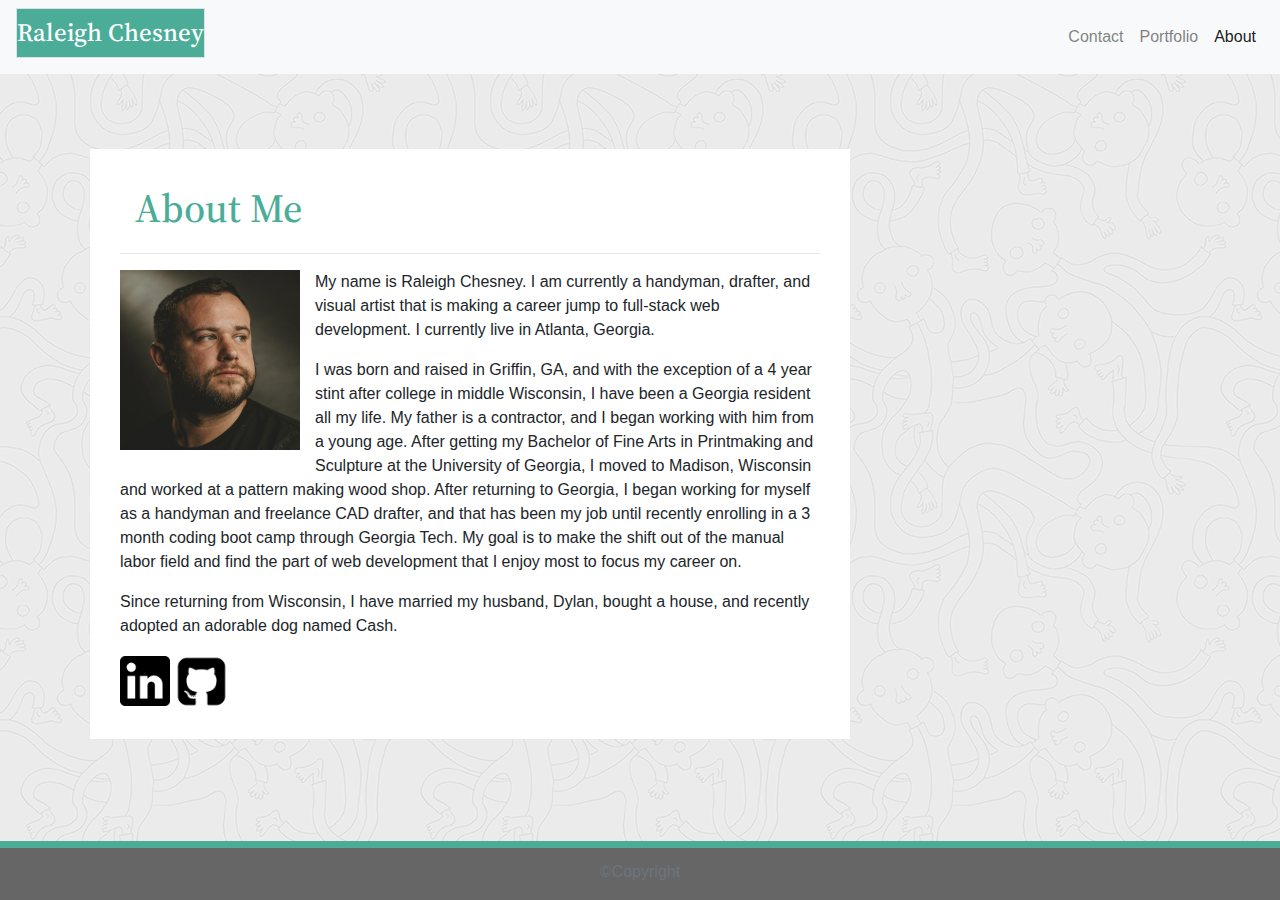
<file: index.html>
<!DOCTYPE html>
<!--[if lt IE 7]>      <html class="no-js lt-ie9 lt-ie8 lt-ie7"> <![endif]-->
<!--[if IE 7]>         <html class="no-js lt-ie9 lt-ie8"> <![endif]-->
<!--[if IE 8]>         <html class="no-js lt-ie9"> <![endif]-->
<!--[if gt IE 8]><!-->
<html lang="en" class="no-js">
  <!--<![endif]-->
  <head>
    <meta charset="utf-8" />
    <meta http-equiv="X-UA-Compatible" content="IE=edge" />
    <title>My First Portfolio</title>
    <meta name="description" content="" />
    <meta name="viewport" content="width=device-width, initial-scale=1" />
    <!-- Bootstrap Link -->
    <link
      rel="stylesheet"
      href="https://stackpath.bootstrapcdn.com/bootstrap/4.5.2/css/bootstrap.min.css"
      integrity="sha384-JcKb8q3iqJ61gNV9KGb8thSsNjpSL0n8PARn9HuZOnIxN0hoP+VmmDGMN5t9UJ0Z"
      crossorigin="anonymous"
    />
    <!-- Local CSS Link -->
    <link rel="stylesheet" type="text/css" href="./assets/style.css" />
    <!-- Google Fonts -->
    <link
      href="https://fonts.googleapis.com/css2?family=Source+Serif+Pro:wght@600&display=swap"
      rel="stylesheet"
    />
  </head>
  <body>
    <!-- Nav bar - with collapsing button and links to about me, portfolio, and contact page -->
    <nav class="navbar navbar-expand-lg navbar-light bg-light">
      <h1 class="navbar-brand border text-white titlefonts">Raleigh Chesney</h1>
      <button
        class="navbar-toggler"
        type="button"
        data-toggle="collapse"
        data-target="#navbarNavAltMarkup"
        aria-controls="navbarNavAltMarkup"
        aria-expanded="false"
        aria-label="Toggle navigation"
      >
        <span class="navbar-toggler-icon"></span>
      </button>
      <div class="collapse navbar-collapse" id="navbarNavAltMarkup">
        <div class="navbar-nav ml-auto">
          <a class="nav-link" href="./contact.html">Contact</a>
          <a class="nav-link" href="./portfolio.html">Portfolio</a>
          <a class="nav-link active" href="./index.html">About</a>
        </div>
      </div>
    </nav>
    <!-- Main Content - about me section with profile image and personal bio -->
    <main class="container">
      <section class="row">
        <section class="col-sm-8 main-content">
          <h2>About Me</h2>
          <hr />
          <article>
            <img
              class="img-fluid"
              id="portrait"
              src="./assets/images/about_me_photo.png"
              alt="Portrait of Raleigh Chesney"
            />
            <p>
              My name is Raleigh Chesney. I am currently a handyman, drafter,
              and visual artist that is making a career jump to full-stack web
              development. I currently live in Atlanta, Georgia.
            </p>
            <p>
              I was born and raised in Griffin, GA, and with the exception of a
              4 year stint after college in middle Wisconsin, I have been a
              Georgia resident all my life. My father is a contractor, and I
              began working with him from a young age. After getting my Bachelor
              of Fine Arts in Printmaking and Sculpture at the University of
              Georgia, I moved to Madison, Wisconsin and worked at a pattern
              making wood shop. After returning to Georgia, I began working for
              myself as a handyman and freelance CAD drafter, and that has been
              my job until recently enrolling in a 3 month coding boot camp
              through Georgia Tech. My goal is to make the shift out of the
              manual labor field and find the part of web development that I
              enjoy most to focus my career on.
            </p>
            <p>
              Since returning from Wisconsin, I have married my husband, Dylan,
              bought a house, and recently adopted an adorable dog named Cash.
            </p>
            <a href="https://www.linkedin.com/in/raleigh-chesney/"
              ><img
                id="linked" class="img-fluid"
                src="./assets/images/linkedin.png"
                alt="logo icon link to Raleigh Chesney's Linkedin"
            /></a>
            <a href="https://github.com/raleighc"
              ><img
                id="ghub" class="img-fluid"
                src="./assets/images/github.png"
                alt="logo icon link to Raleigh Chesney's GitHub"
            /></a>
          </article>
        </section>
      </section>
    </main>
    <!-- Footer - copyright info -->
    <footer class="footer">
      <p>©Copyright</p>
    </footer>
    <!-- jQuery first, then Popper.js, then Bootstrap JS -->
    <script
      src="https://code.jquery.com/jquery-3.5.1.slim.min.js"
      integrity="sha384-DfXdz2htPH0lsSSs5nCTpuj/zy4C+OGpamoFVy38MVBnE+IbbVYUew+OrCXaRkfj"
      crossorigin="anonymous"
    ></script>
    <script
      src="https://cdn.jsdelivr.net/npm/popper.js@1.16.1/dist/umd/popper.min.js"
      integrity="sha384-9/reFTGAW83EW2RDu2S0VKaIzap3H66lZH81PoYlFhbGU+6BZp6G7niu735Sk7lN"
      crossorigin="anonymous"
    ></script>
    <script
      src="https://stackpath.bootstrapcdn.com/bootstrap/4.5.2/js/bootstrap.min.js"
      integrity="sha384-B4gt1jrGC7Jh4AgTPSdUtOBvfO8shuf57BaghqFfPlYxofvL8/KUEfYiJOMMV+rV"
      crossorigin="anonymous"
    ></script>
  </body>
</html>
</file>
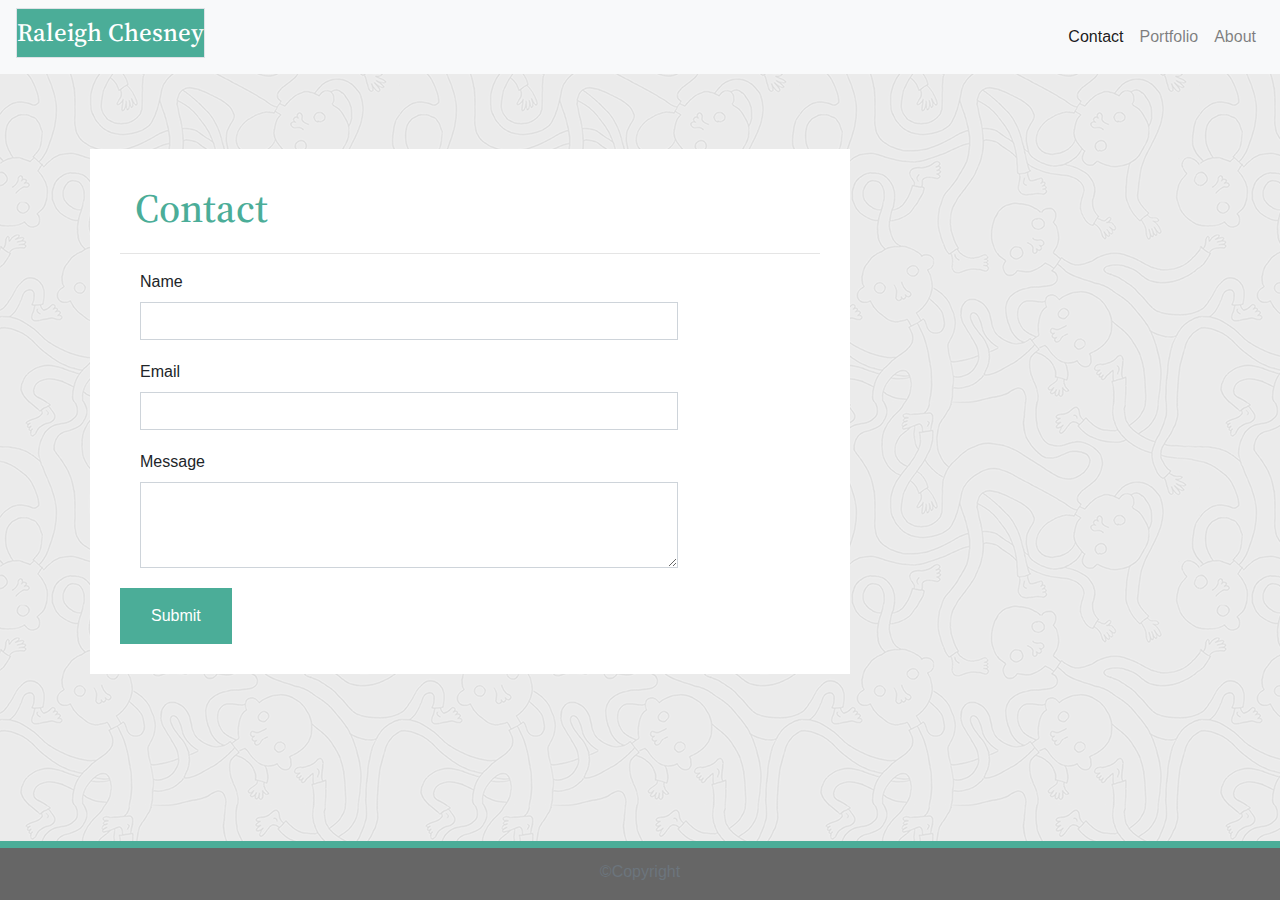
<file: contact.html>
<!DOCTYPE html>
<!--[if lt IE 7]>      <html class="no-js lt-ie9 lt-ie8 lt-ie7"> <![endif]-->
<!--[if IE 7]>         <html class="no-js lt-ie9 lt-ie8"> <![endif]-->
<!--[if IE 8]>         <html class="no-js lt-ie9"> <![endif]-->
<!--[if gt IE 8]><!-->
<html lang="en" class="no-js">
  <!--<![endif]-->
  <head>
    <meta charset="utf-8" />
    <meta http-equiv="X-UA-Compatible" content="IE=edge" />
    <title>My First Portfolio</title>
    <meta name="description" content="" />
    <meta name="viewport" content="width=device-width, initial-scale=1" />
    <!-- Bootstrap Link -->
    <link
      rel="stylesheet"
      href="https://stackpath.bootstrapcdn.com/bootstrap/4.5.2/css/bootstrap.min.css"
      integrity="sha384-JcKb8q3iqJ61gNV9KGb8thSsNjpSL0n8PARn9HuZOnIxN0hoP+VmmDGMN5t9UJ0Z"
      crossorigin="anonymous"
    />
    <!-- Local CSS Link -->
    <link rel="stylesheet" type="text/css" href="./assets/style.css" />
    <!-- Google Fonts -->
    <link
      href="https://fonts.googleapis.com/css2?family=Source+Serif+Pro:wght@600&display=swap"
      rel="stylesheet"
    />
  </head>
  <body>
    <!-- Nav bar - with collapsing button and links to about me, portfolio, and contact page -->
    <nav id="navcolor" class="navbar navbar-expand-lg navbar-light bg-light">
      <h1 class="navbar-brand border text-white titlefonts">Raleigh Chesney</h1>
      <button
        class="navbar-toggler"
        type="button"
        data-toggle="collapse"
        data-target="#navbarNavAltMarkup"
        aria-controls="navbarNavAltMarkup"
        aria-expanded="false"
        aria-label="Toggle navigation"
      >
        <span class="navbar-toggler-icon"></span>
      </button>
      <div class="collapse navbar-collapse" id="navbarNavAltMarkup">
        <div class="navbar-nav ml-auto">
          <a class="nav-link active" href="./contact.html">Contact</a>
          <a class="nav-link" href="./portfolio.html">Portfolio</a>
          <a class="nav-link" href="./index.html">About</a>
        </div>
      </div>
    </nav>
    <!-- Main Content - form to submit name, email, and message -->
    <main class="container">
      <section class="row">
        <section class="col-sm-8 main-content">
          <h2>Contact</h2>
          <hr />
          <!-- name, email, and message form -->
          <form>
            <div class="row">
              <div class="col-md-10">
                <div class="form-group">
                  <label for="inputName">Name</label>
                  <input type="text" class="form-control square" id="inputName" />
                </div>
                <div class="form-group">
                  <label for="inputEmail">Email</label>
                  <input type="text" class="form-control square" id="inputEmail" />
                </div>
                <div class="form-group">
                  <label for="messageTextArea">Message</label>
                  <textarea
                    class="form-control square"
                    id="messageTextArea"
                    rows="3"
                  ></textarea>
                </div>
              </div>
            </div>
            <button type="submit" id="submitbutton" class="btn btn-primary square">Submit</button>
          </form>
        </section>
      </section>
    </main>
    <!-- Footer - copyright info -->
    <footer class="footer">
      <p>©Copyright</p>
    </footer>
    <!-- jQuery first, then Popper.js, then Bootstrap JS -->
    <script
      src="https://code.jquery.com/jquery-3.5.1.slim.min.js"
      integrity="sha384-DfXdz2htPH0lsSSs5nCTpuj/zy4C+OGpamoFVy38MVBnE+IbbVYUew+OrCXaRkfj"
      crossorigin="anonymous"
    ></script>
    <script
      src="https://cdn.jsdelivr.net/npm/popper.js@1.16.1/dist/umd/popper.min.js"
      integrity="sha384-9/reFTGAW83EW2RDu2S0VKaIzap3H66lZH81PoYlFhbGU+6BZp6G7niu735Sk7lN"
      crossorigin="anonymous"
    ></script>
    <script
      src="https://stackpath.bootstrapcdn.com/bootstrap/4.5.2/js/bootstrap.min.js"
      integrity="sha384-B4gt1jrGC7Jh4AgTPSdUtOBvfO8shuf57BaghqFfPlYxofvL8/KUEfYiJOMMV+rV"
      crossorigin="anonymous"
    ></script>
  </body>
</html>
</file>
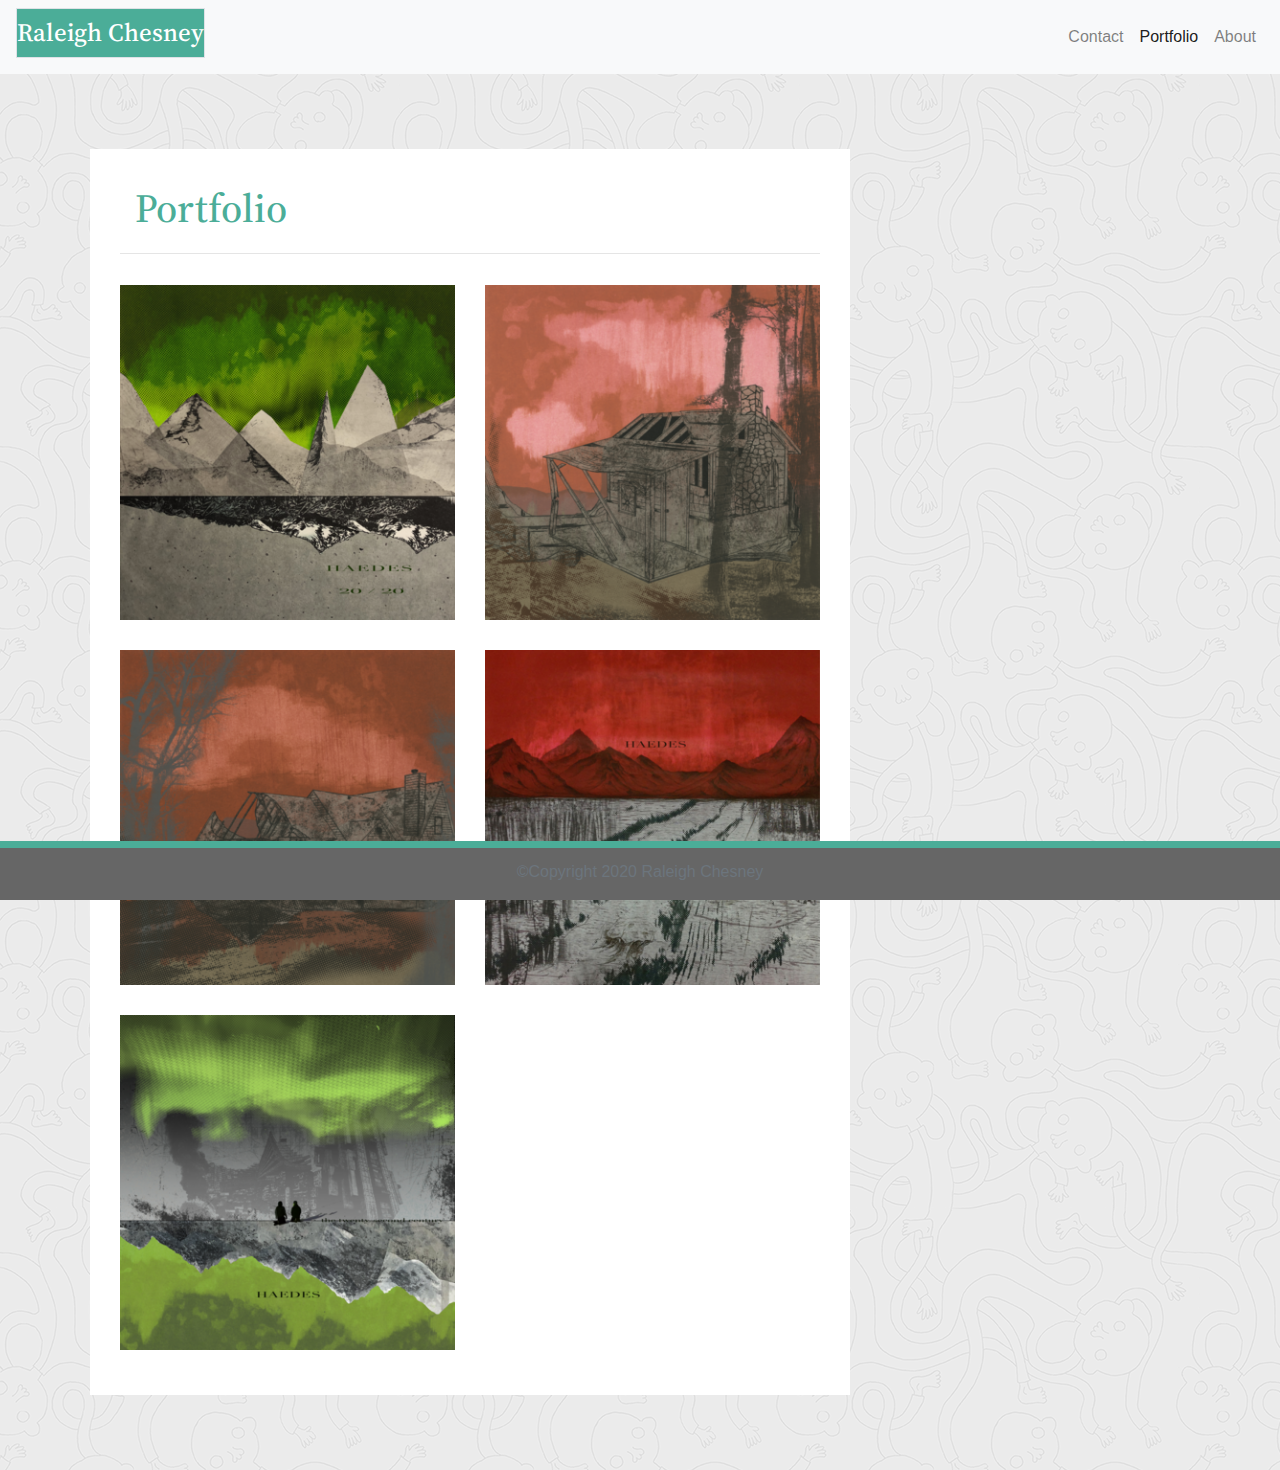
<file: portfolio.html>
<!DOCTYPE html>
<!--[if lt IE 7]>      <html class="no-js lt-ie9 lt-ie8 lt-ie7"> <![endif]-->
<!--[if IE 7]>         <html class="no-js lt-ie9 lt-ie8"> <![endif]-->
<!--[if IE 8]>         <html class="no-js lt-ie9"> <![endif]-->
<!--[if gt IE 8]><!-->
<html lang="en" class="no-js">
  <!--<![endif]-->
  <head>
    <meta charset="utf-8" />
    <meta http-equiv="X-UA-Compatible" content="IE=edge" />
    <title>My First Portfolio</title>
    <meta name="description" content="" />
    <meta name="viewport" content="width=device-width, initial-scale=1" />
    <!-- Bootstrap Link -->
    <link
      rel="stylesheet"
      href="https://stackpath.bootstrapcdn.com/bootstrap/4.5.2/css/bootstrap.min.css"
      integrity="sha384-JcKb8q3iqJ61gNV9KGb8thSsNjpSL0n8PARn9HuZOnIxN0hoP+VmmDGMN5t9UJ0Z"
      crossorigin="anonymous"
    />
    <!-- Local CSS Link -->
    <link rel="stylesheet" type="text/css" href="./assets/style.css" />
    <!-- Google Fonts -->
    <link
      href="https://fonts.googleapis.com/css2?family=Source+Serif+Pro:wght@600&display=swap"
      rel="stylesheet"
    />
  </head>
  <body>
    <!-- Nav bar - with collapsing button and links to about me, portfolio, and contact page -->
    <nav id="navcolor" class="navbar navbar-expand-lg navbar-light bg-light">
      <h1 class="navbar-brand border text-white titlefonts">Raleigh Chesney</h1>
      <button
        class="navbar-toggler"
        type="button"
        data-toggle="collapse"
        data-target="#navbarNavAltMarkup"
        aria-controls="navbarNavAltMarkup"
        aria-expanded="false"
        aria-label="Toggle navigation"
      >
        <span class="navbar-toggler-icon"></span>
      </button>
      <div class="collapse navbar-collapse" id="navbarNavAltMarkup">
        <div class="navbar-nav ml-auto">
          <a class="nav-link" href="./contact.html">Contact</a>
          <a class="nav-link active" href="./portfolio.html">Portfolio</a>
          <a class="nav-link" href="./index.html">About</a>
        </div>
      </div>
    </nav>
    <!-- Main Content - portfolio images -->
    <main class="container">
      <section class="row">
        <section class="col-lg-8 main-content">
          <h2>Portfolio</h2>
          <hr />
          <article class="row">
            <img
              class="col-md-6 port-images mg img-fluid"
              src="./assets/images/20-20cover.png"
              alt="Haedes '20-20' single cover"
            />
            <img
              class="col-md-6 port-images mg img-fluid"
              src="./assets/images/moistbarn.png"
              alt="Moistbarn Print"
            />
            <img
              class="col-md-6 port-images mg img-fluid"
              src="./assets/images/home.png"
              alt="Home Print"
            />
            <img
              class="col-md-6 port-images mg img-fluid"
              src="./assets/images/haedescover.png"
              alt="Haedes ep cover"
            />
            <img
              class="col-md-6 port-images mg img-fluid"
              src="./assets/images/22ndcenturycover.png"
              alt="Haedes '22nd Century' album cover"
            />
          </article>
        </section>
      </section>
    </main>
    <!-- Footer - copyright info -->
    <footer class="footer">
      <p>©Copyright 2020 Raleigh Chesney</p>
    </footer>
    <!-- jQuery first, then Popper.js, then Bootstrap JS -->
    <script
      src="https://code.jquery.com/jquery-3.5.1.slim.min.js"
      integrity="sha384-DfXdz2htPH0lsSSs5nCTpuj/zy4C+OGpamoFVy38MVBnE+IbbVYUew+OrCXaRkfj"
      crossorigin="anonymous"
    ></script>
    <script
      src="https://cdn.jsdelivr.net/npm/popper.js@1.16.1/dist/umd/popper.min.js"
      integrity="sha384-9/reFTGAW83EW2RDu2S0VKaIzap3H66lZH81PoYlFhbGU+6BZp6G7niu735Sk7lN"
      crossorigin="anonymous"
    ></script>
    <script
      src="https://stackpath.bootstrapcdn.com/bootstrap/4.5.2/js/bootstrap.min.js"
      integrity="sha384-B4gt1jrGC7Jh4AgTPSdUtOBvfO8shuf57BaghqFfPlYxofvL8/KUEfYiJOMMV+rV"
      crossorigin="anonymous"
    ></script>
  </body>
</html>
</file>
<file: assets/style.css>
/* site wide styles */
* {
  margin: 0;
  padding: 0;
}

body {
    background-image: url("./images/ignasi_pattern_s.png");
}
  
h1 {
  background: #4bad98;
}
/* site wide navbar styles */
.nav-link{
    text-align: right;
}

.titlefonts {
  font-family: "Source Serif Pro", serif;
  font-size: 25px;
}
/* site wide content styles */
h2 {
  font-family: "Source Serif Pro", serif;
  font-size: 40px;
  color: #4bad98;
  padding: 5px 15px 5px 15px;
}

.main-content {
  margin: 75px 20px 75px 20px;
  background-color: white;
  padding: 30px;
}
/* about me page styles */
#portrait {
  float: left;
  margin-right: 15px;
  margin-bottom: 5px;
  width: 50%;
  max-width: 180px;
}
#linked {
  height: 50px;
  width: 50px;
}

#ghub {
  height: 55px;
  width: 55px;
}
/* portfolio page styles */
.port-images{
    padding: 15px;
    width: 100%;
    height: 100%;
    float: left;
}
/* contact page styles */
.square{
    border-radius: 0 !important;
}

.form-group{
    margin: 0px 20px 20px 20px;
}

#submitbutton {
    background-color: #4bad98;
    border-color: #4bad98;
    padding: 15px 30px 15px 30px;
  }
/* site wide footer styles */
.footer {
  position: fixed;
  padding: 12px 0px 0px 0px;
  border-top: 7px solid #4bad98;
  left: 0;
  bottom: 0;
  width: 100%;
  background-color: #666666;
  color: #6c757d;
  text-align: center;
}
</file>
